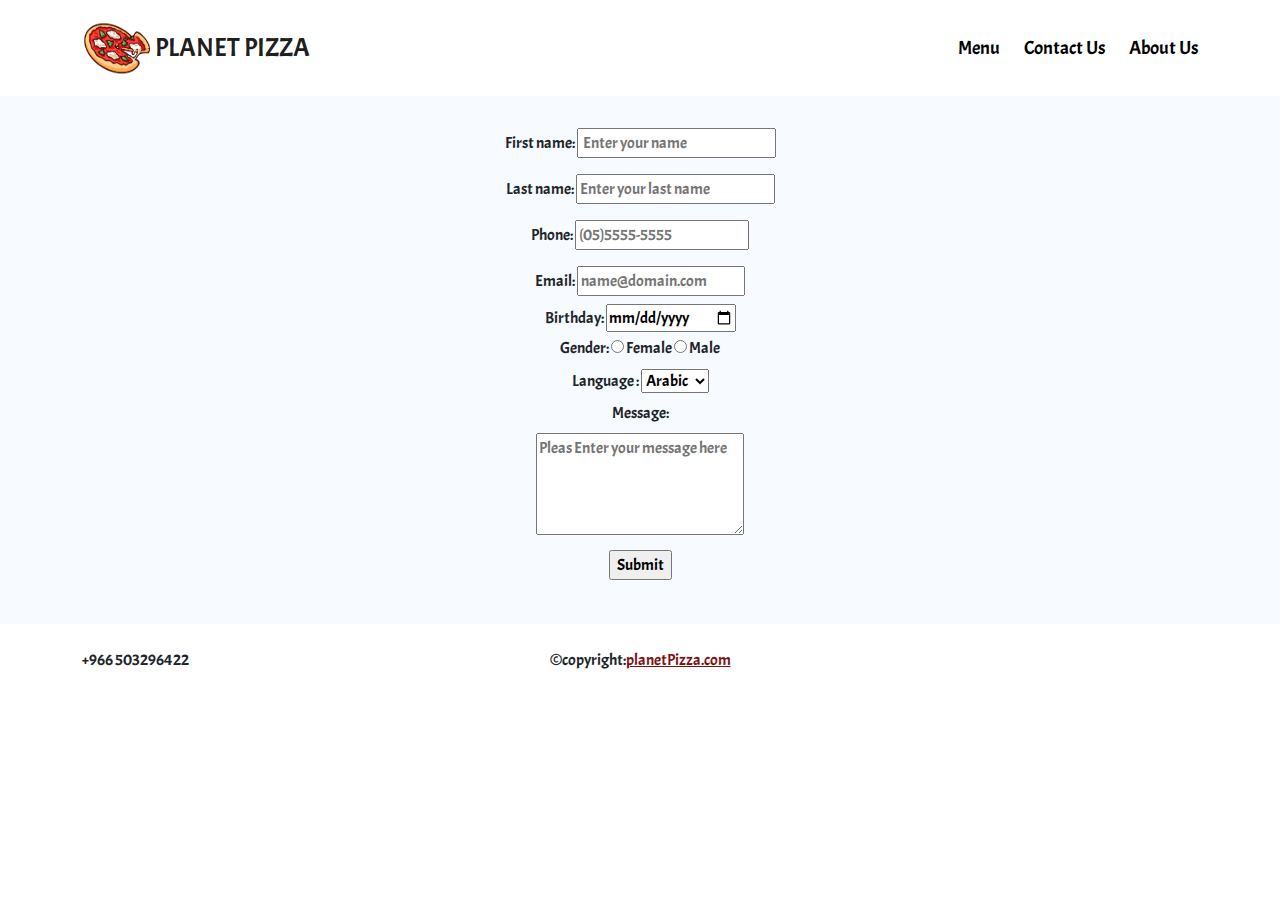
<file: HTML/contact-us.html>
<!DOCTYPE html>
<html>

<head>
    <meta charset="utf-8">
    <meta name="viewport" content="width=device-width, initial-scale=1.0">
    <link rel="stylesheet" type="text/css" href="../CSS/style.css">
    <link rel="stylesheet" href="../CSS/bootstrap.min.css">
    <link rel="stylesheet" href="https://cdnjs.cloudflare.com/ajax/libs/font-awesome/6.4.2/css/all.min.css"
        integrity="sha512-z3gLpd7yknf1YoNbCzqRKc4qyor8gaKU1qmn+CShxbuBusANI9QpRohGBreCFkKxLhei6S9CQXFEbbKuqLg0DA=="
        crossorigin="anonymous" referrerpolicy="no-referrer" />
    <title>Contact us</title>
</head>

<body>
    <!-- nav section -->
    <nav class="navbar navbar-light navbar-expand-sm">
        <div class="container">
            <a class="navbar-brand" href="index.html">
                <img src="../Media/logo.png" alt="" width="70" height="70" class="d-inline-block">
                <span class="d-inline-block align-middle  Pizza">PLANET PIZZA</span>
            </a>
            <button class="navbar-toggler d-lg-none" type="button" data-bs-toggle="collapse"
                data-bs-target="#collapsibleNavId" aria-controls="collapsibleNavId" aria-expanded="false"
                aria-label="Toggle navigation"><span class="navbar-toggler-icon"></span>
            </button>
            <div class="collapse navbar-collapse" id="collapsibleNavId">
                <div class="navbar-nav ms-auto gap-4 mt-lg-0">
                    <a class="nav-item" href="pizza.html">Menu</a>
                    <a class="nav-item" href="contact-us.html">Contact Us</a>
                    <a class="nav-item" href="about-us.html">About Us</a>
                </div>
            </div>
        </div>
    </nav>

    <main>
        <!-- form section -->
        <section>
            <div class="container">
                <div class=" py-4 ">
                    <form class="text-center">
                        <!-- first & last name -->
                        <label for="fname">First name:</label>
                        <input class="my-2" type="text" id="fname" name="fname" placeholder=" Enter your name" size="29"
                            maxlength="20" required><br>
                        <label for="lname">Last name:</label>
                        <input class="my-2" type="text" id="lname" name="lname" placeholder="Enter your last name "
                            size="29" maxlength="20" required><br>
                        <!-- phone number -->
                        <label for="phone">Phone:</label>
                        <input class="my-2" type="tel" id="phone" name="phone" pattern="[0-9]{3}-[0-9]{2}-[0-9]{3}"
                            placeholder="(05)5555-5555" size="25" minlength="10" maxlength="10" required><br>
                        <!-- Email -->
                        <label for="email">Email:</label>
                        <input class="my-2" type="email" id="email" name="email" size="24" placeholder="name@domain.com"
                            required><br>
                        <!-- date of birth -->
                        <label for="birth">Birthday:</label>
                        <input type="date" name="birth" id="date"><br>
                        <!-- gender -->
                        <span>Gender:</span>
                        <input class="my-2" type="radio" id="Female" name="gender" value="Female">
                        <label for="Female">Female</label>
                        <input class="my-2" type="radio" id="Male" name="gender" value="Male">
                        <label for="Male">Male</label><br>
                        <!-- language -->
                        <label><span>Language :</span>
                            <select class="my-2" name="language" id="lang">
                                <option>Arabic</option>
                                <option>English</option>
                                <option>French</option>
                            </select>
                        </label><br>
                        <!-- message -->
                        <label for="Message">Message:</label><br>
                        <textarea class="my-2" id="texy" name="Message" rows="4" cols="30"
                            placeholder="Pleas Enter your message here"></textarea><br>
                        <input type="submit" value="Submit">
                    </form>
                </div>
            </div>
        </section>

        <div style="height: 20px;"></div>
    </main>

    <footer>
        <div class="container ">
            <div class="row py-4">
                <p class="col-4">+966 503296422</p>
                <p class="col-4 text-center ">&copy;copyright:<a class="copyright" href="#">planetPizza.com</a></p>
                <div class="col-4 text-end">
                    <i class="fa-brands fa-square-instagram fa-xl px-1"></i>
                    <i class="fa-brands fa-square-x-twitter fa-xl px-1"></i>
                </div>
            </div>
        </div>
    </footer>

    <script src="../JS/bootstrap.min.js"></script>
</body>
</html>
</file>
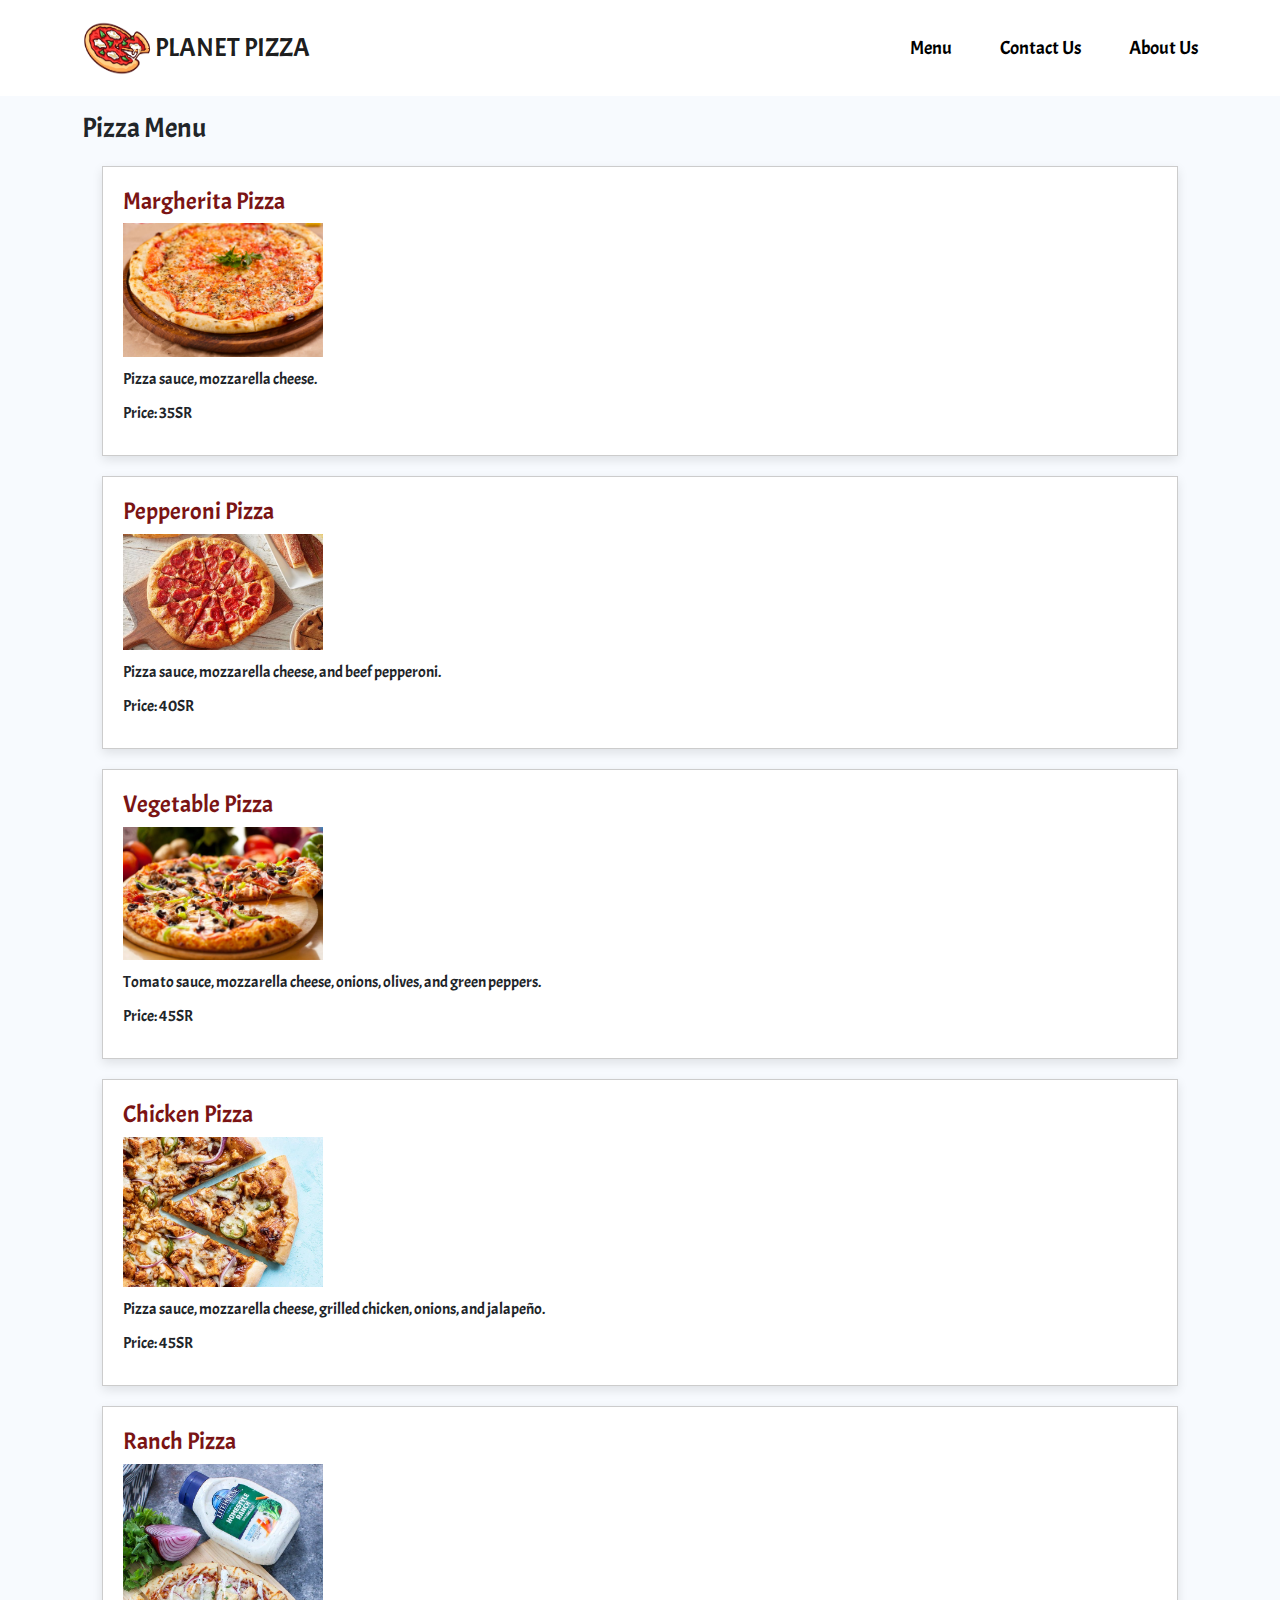
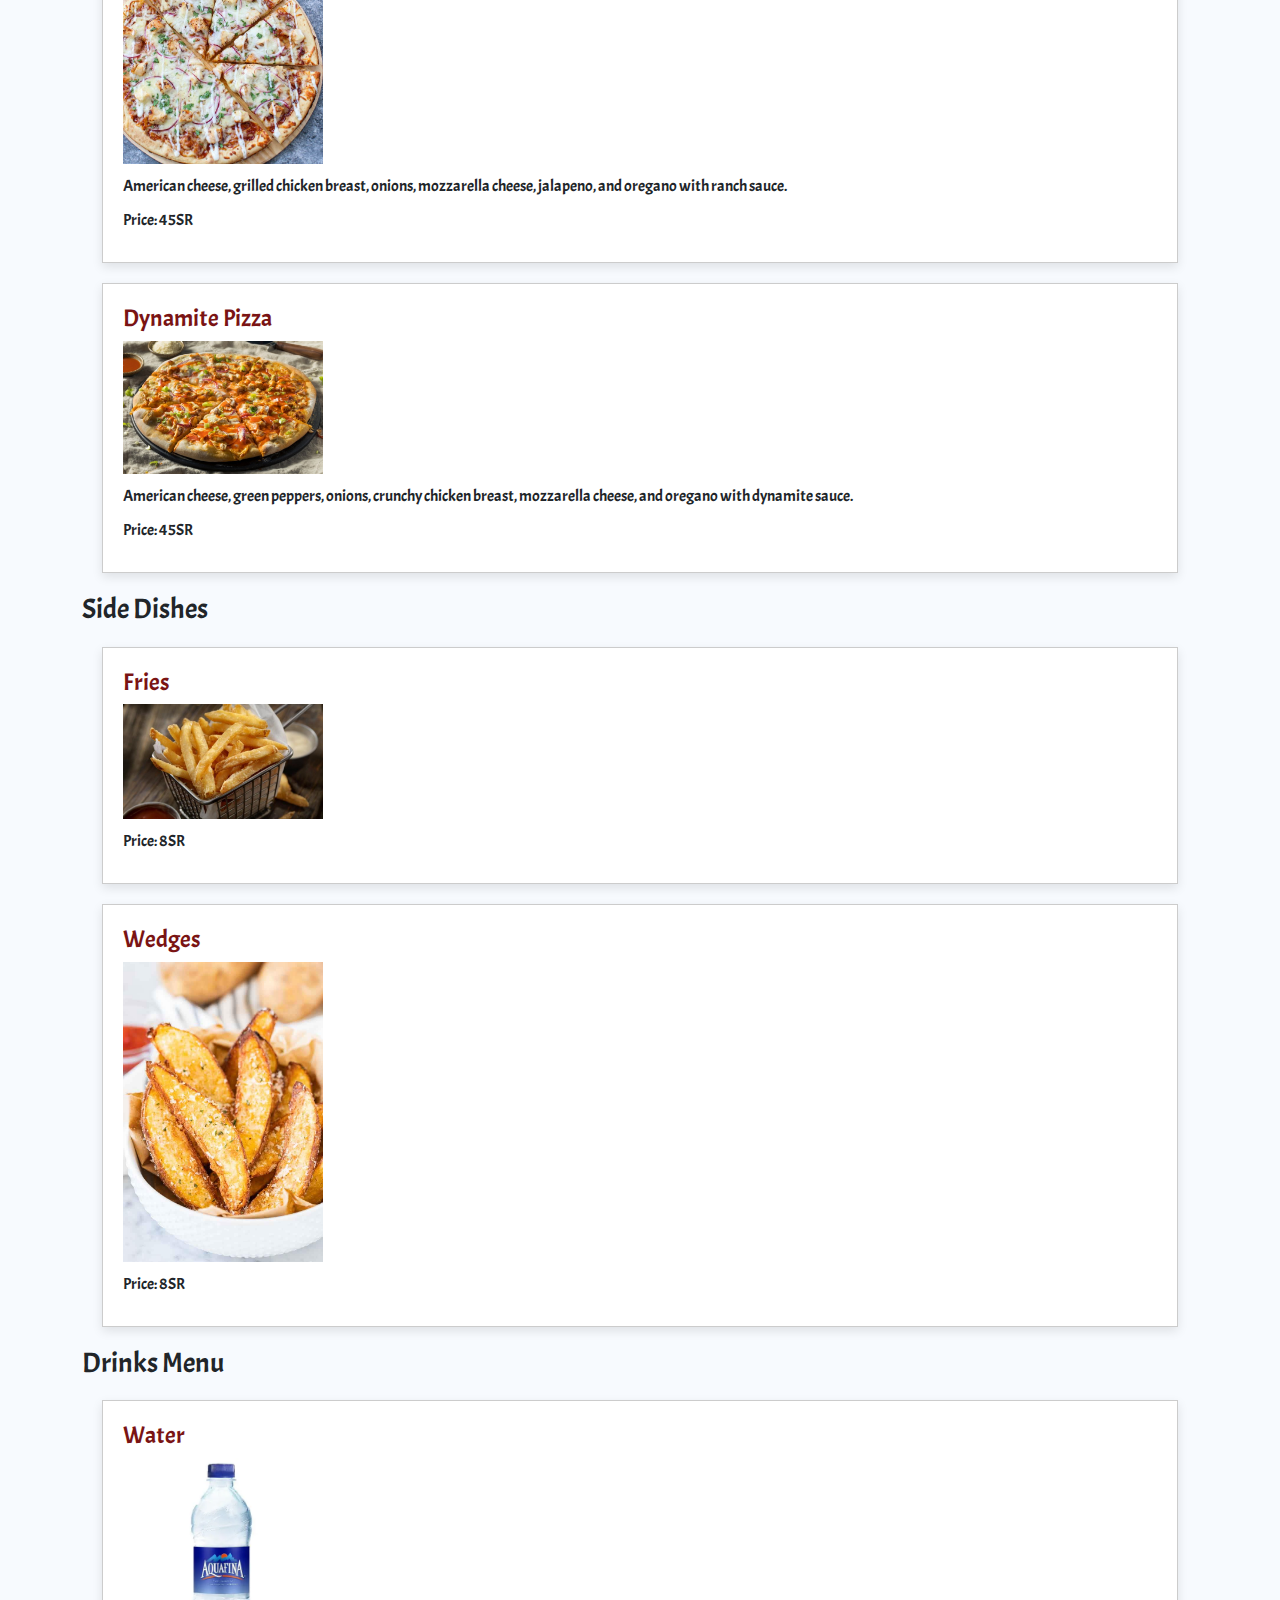
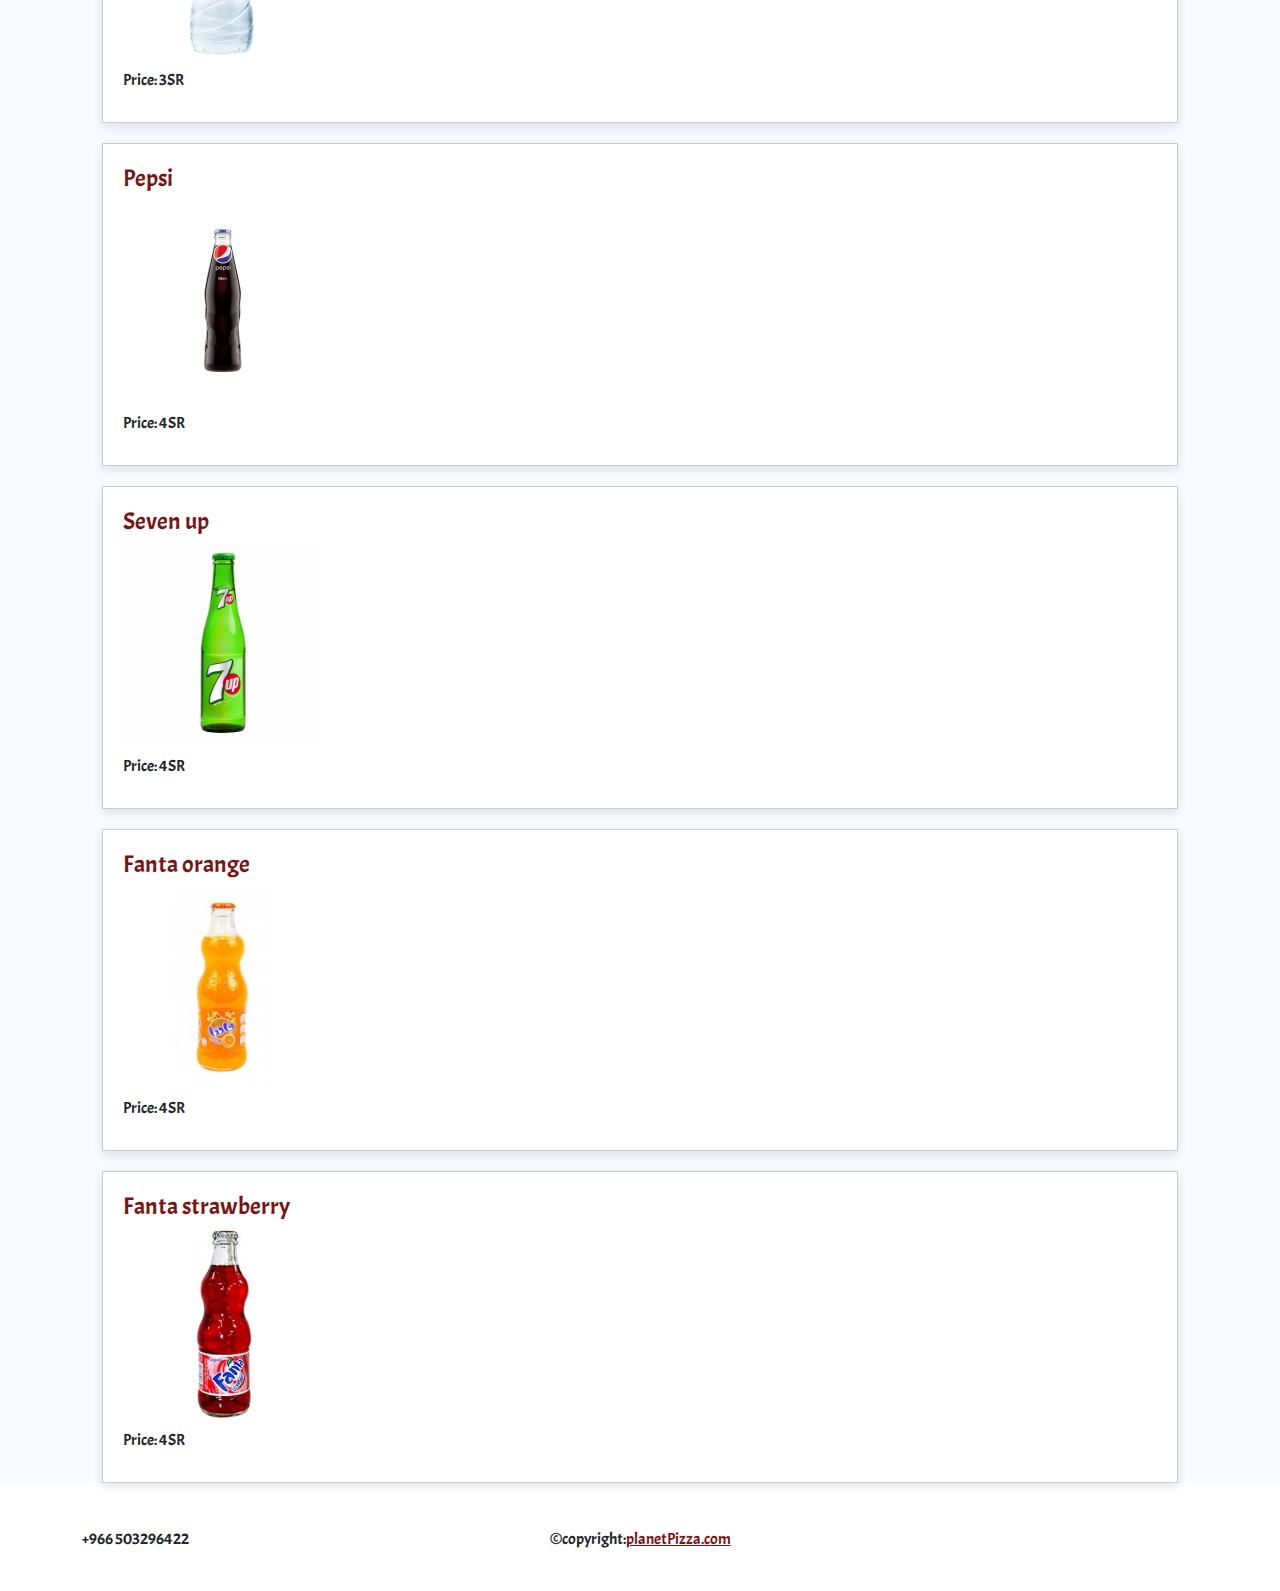
<file: HTML/pizza.html>
<!DOCTYPE html>
<html lang="en">

<head>
    <meta charset="UTF-8">
    <meta name="viewport" content="width=device-width, initial-scale=1.0">
    <link rel="stylesheet" type="text/css" href="../CSS/style.css">
    <link rel="stylesheet" href="../CSS/bootstrap.min.css">
    <link rel="stylesheet" href="https://cdnjs.cloudflare.com/ajax/libs/font-awesome/6.4.2/css/all.min.css"
        integrity="sha512-z3gLpd7yknf1YoNbCzqRKc4qyor8gaKU1qmn+CShxbuBusANI9QpRohGBreCFkKxLhei6S9CQXFEbbKuqLg0DA=="
        crossorigin="anonymous" referrerpolicy="no-referrer" />
    <title>Pizza</title>
</head>



<body>
    <!-- nav section -->
    <nav class="navbar navbar-light navbar-expand-sm">
        <div class="container">
            <a class="navbar-brand" href="index.html">
                <img src="../Media/logo.png" alt="" width="70" height="70" class="d-inline-block">
                <span class="d-inline-block align-middle  Pizza">PLANET PIZZA</span>
            </a>
            <button class="navbar-toggler d-lg-none" type="button" data-bs-toggle="collapse"
                data-bs-target="#collapsibleNavId" aria-controls="collapsibleNavId" aria-expanded="false"
                aria-label="Toggle navigation"><span class="navbar-toggler-icon"></span>
            </button>
            <div class="collapse navbar-collapse" id="collapsibleNavId">
                <div class="navbar-nav ms-auto gap-5 mt-lg-0">
                    <a class="nav-item" href="pizza.html">Menu</a>
                    <a class="nav-item" href="contact-us.html">Contact Us</a>
                    <a class="nav-item" href="about-us.html">About Us</a>
                  
                </div>
            </div>
        </div>
    </nav>


    <!--menu section-->
    <main>
        <section>
            <div class="container">
            <h3 class="pt-3">Pizza Menu</h3>
            <div class="menu">
                <div class="menu-item">
                    <h4>Margherita Pizza</h4>
                    <img src="../Media/margarita.jpg" alt="Margherita Pizza" width="200" height="">
                    <p>Pizza sauce, mozzarella cheese.</p>
                    <p>Price: 35SR</p>
                </div>

                <div class="menu-item">
                    <h4>Pepperoni Pizza</h4>
                    <img src="../Media/pepperoni.jpg" alt="Pepperoni Pizza" width="200" height="">
                    <p>Pizza sauce, mozzarella cheese, and beef pepperoni.</p>
                    <p>Price: 40SR</p>
                </div>

                <div class="menu-item">
                    <h4>Vegetable Pizza</h4>
                    <img src="../Media/vegetable.jpg" alt="vegetable Pizza" width="200" height="">
                    <p>Tomato sauce, mozzarella cheese, onions, olives, and green peppers.</p>
                    <p>Price: 45SR</p>
                </div>

                <div class="menu-item">
                    <h4>Chicken Pizza</h4>
                    <img src="../Media/chicken.jpg" alt="chicken Pizza" width="200" height="">
                    <p>Pizza sauce, mozzarella cheese, grilled chicken, onions, and jalapeño.</p>
                    <p>Price: 45SR</p>
                </div>

                <div class="menu-item">
                    <h4>Ranch Pizza</h4>
                    <img src="../Media/ranch.jpg" alt="ranch Pizza" width="200" height="">
                    <p>American cheese, grilled chicken breast, onions, mozzarella cheese, jalapeno, and oregano with
                        ranch
                        sauce.</p>
                    <p>Price: 45SR</p>
                </div>

                <div class="menu-item">
                    <h4>Dynamite Pizza</h4>
                    <img src="../Media/dynamite.jpg" alt="dynamite Pizza" width="200" height="">
                    <p>American cheese, green peppers, onions, crunchy chicken breast, mozzarella cheese, and oregano
                        with
                        dynamite sauce.</p>
                    <p>Price: 45SR</p>
                </div>
            </div>
        



            <h3>Side Dishes</h3>
            <div class="menu">
                <div class="menu-item">
                    <h4>Fries </h4>
                    <img src="../Media/fries.jpg" alt="fries" width="200">
                    <p>Price: 8SR</p>
                </div>

                <div class="menu">
                    <div class="menu-item">
                        <h4>Wedges</h4>
                        <img src="../Media/wedges.jpg" alt="wedges" width="200">
                        <p>Price: 8SR</p>
                    </div>




                </div>



                <h3>Drinks Menu</h3>
                <div class="menu">
                    <div class="menu-item">
                        <h4>Water</h4>
                        <img src="../Media/water.webp" alt="water" width="200">
                        <p>Price: 3SR</p>
                    </div>

                    <div class="menu-item">
                        <h4>Pepsi</h4>
                        <img src="../Media/pepsi.jpg" alt="pepsi" width="200">
                        <p>Price: 4SR</p>
                    </div>

                    <div class="menu-item">
                        <h4>Seven up</h4>
                        <img src="../Media/7 up.webp" alt="7 up" width="200">
                        <p>Price: 4SR</p>
                    </div>

                    <div class="menu-item">
                        <h4>Fanta orange</h4>
                        <img src="../Media/fanta orange.jpg" alt="fanta orange" width="200">
                        <p>Price: 4SR</p>
                    </div>

                    <div class="menu-item">
                        <h4>Fanta strawberry</h4>
                        <img src="../Media/fanta strawberry.jpg" alt="fanta strawberry" width="200">
                        <p>Price: 4SR</p>
                    </div>
                </div>
            </div>
        </section>
    </main>

    <footer>
        <div class="container ">
            <div class="row py-4">
                <p class="col-4">+966 503296422</p>
                <p class="col-4 text-center ">&copy;copyright:<a class="copyright" href="#">planetPizza.com</a></p>
                <div class="col-4 text-end">
                    <i class="fa-brands fa-square-instagram fa-xl px-1"></i>
                    <i class="fa-brands fa-square-x-twitter fa-xl px-1"></i>
                </div>
            </div>
        </div>
    </footer>


    <script src="../JS/bootstrap.min.js"></script>

</body>

</html>
</file>
<file: CSS/style.css>
@import url(//fonts.googleapis.com/css?family=Acme);

/* somaya */
* {
    font-family: "Acme";
}
/* body{
    background-color: #f7fafe !important;
} */

.navbar{
 background-color: white !important;
}

main{
    background-color: #f7fafe !important;
}

.Pizza{
    font-size: 1.6rem;
    /* vertical-align: middle; */
}
.nav-item{
  text-decoration: none;
  color: black; 
  font-size: 1.2rem;
}
.nav-item:hover , .copyright ,.copyright:hover{
    color:rgb(122, 20, 20) ;
}

#banner{
    background-image: url("../Media/BackGroundPizza.jpg");
    background-size: cover;
    height: 500px;
    background-position: 50% 50%;
    color: white;
}

.sec-heder{
    padding-top: 130px;
}

.menuBtn{
    background-color: rgb(122, 20, 20) !important;
    border: none !important;
}

.description{
    font-size: 1.1rem;
}

.headerTitle{
    font-size: 3rem;
}

/* Noura  */

table {
    width: 100%; 
  }
  
  table, th, td {
    border: 1px solid black;
    text-align: center;
    padding: 10px;
  }
  
.cc-nora {

    display: flex;
    justify-content: space-around;
    align-items: flex-start;
}

.c-nora {
    flex: 1;
    margin: 10px;
    max-width: 300px;
    border: 1px solid #ccc;
    border-radius: 10px;
    box-shadow: 0 0 5px rgba(0, 0, 0, 0.2);
}

.c-nora img {
    width: 100%;
    border-top-left-radius: 10px;
    border-top-right-radius: 10px;
    height: 14.5rem;
}

.c-content-nora {
    padding: 7px;
}

.name {
    font-weight: bold;
    color: maroon;
    text-align: center;
}

.social-media img {
    margin: 5px;
    width: 30px;
    height: 30px;
}

/*Lana*/


.menu-container {
    max-width: 800px;
    margin: 0 auto;
    padding: 20px;
}
/*
h2 {
    color: #ff6347;
    text-align: center;
}*/

/* Menu item styling */
.menu-item {
    border: 1px solid #ccc;
    margin: 20px;
    padding: 20px;
    background-color: #fff;
    box-shadow: 0px 2px 5px rgba(0, 0, 0, 0.1);
    transition: transform 0.2s;
}

.menu-item:hover {
    transform: scale(1.05);
}

.menu-item img {
    max-width: 100%;
    height: auto;
}

.menu-item h4 {
    color:rgb(122, 20, 20) ;
}

.menu-item p {
    font-size: 16px;
    margin: 10px 0;
}

/* Color scheme */
/*
h3, .menu-item {
    background-color: #fff;
    border: 1px solid #ddd;
}

h3 {
    color: #ff6347;
    background-color: #fff;
    padding: 10px;
}
*/
.menu-item {
    box-shadow: 0px 4px 10px rgba(0, 0, 0, 0.1);
}
</file>
